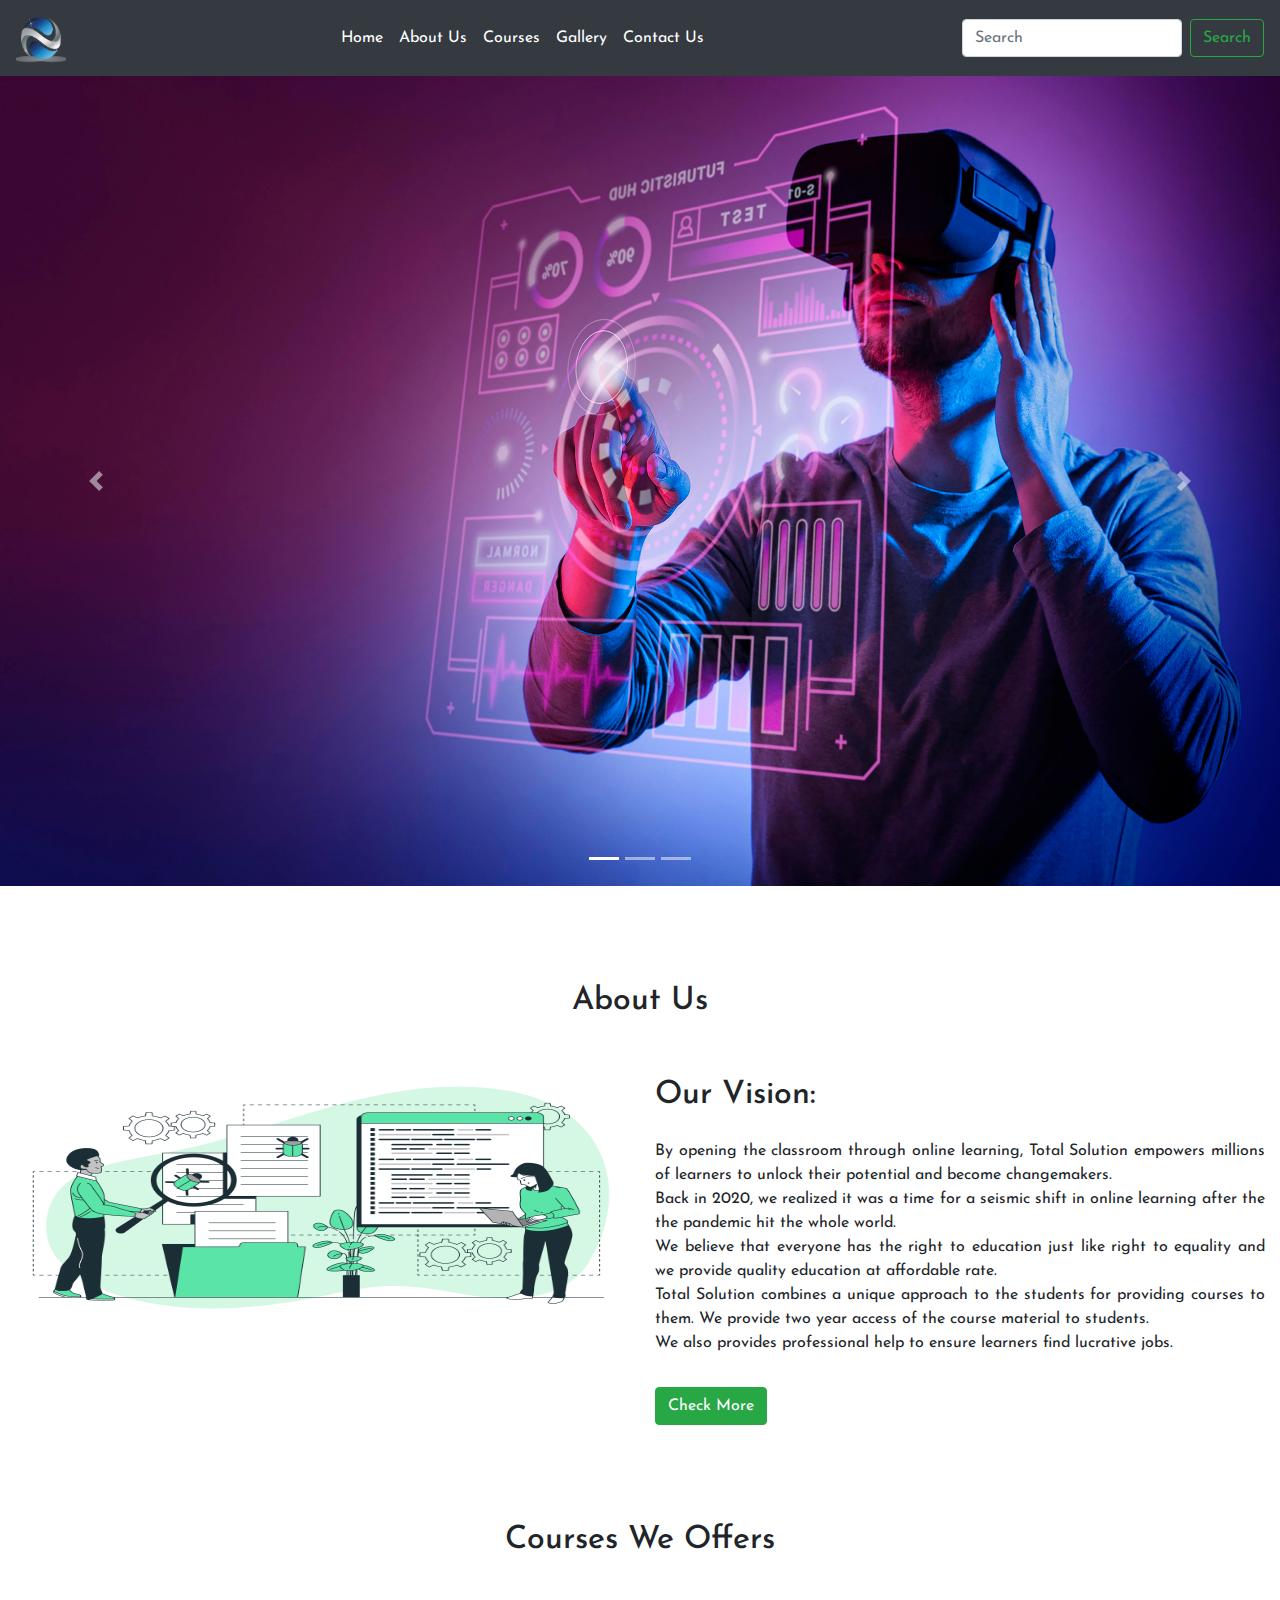
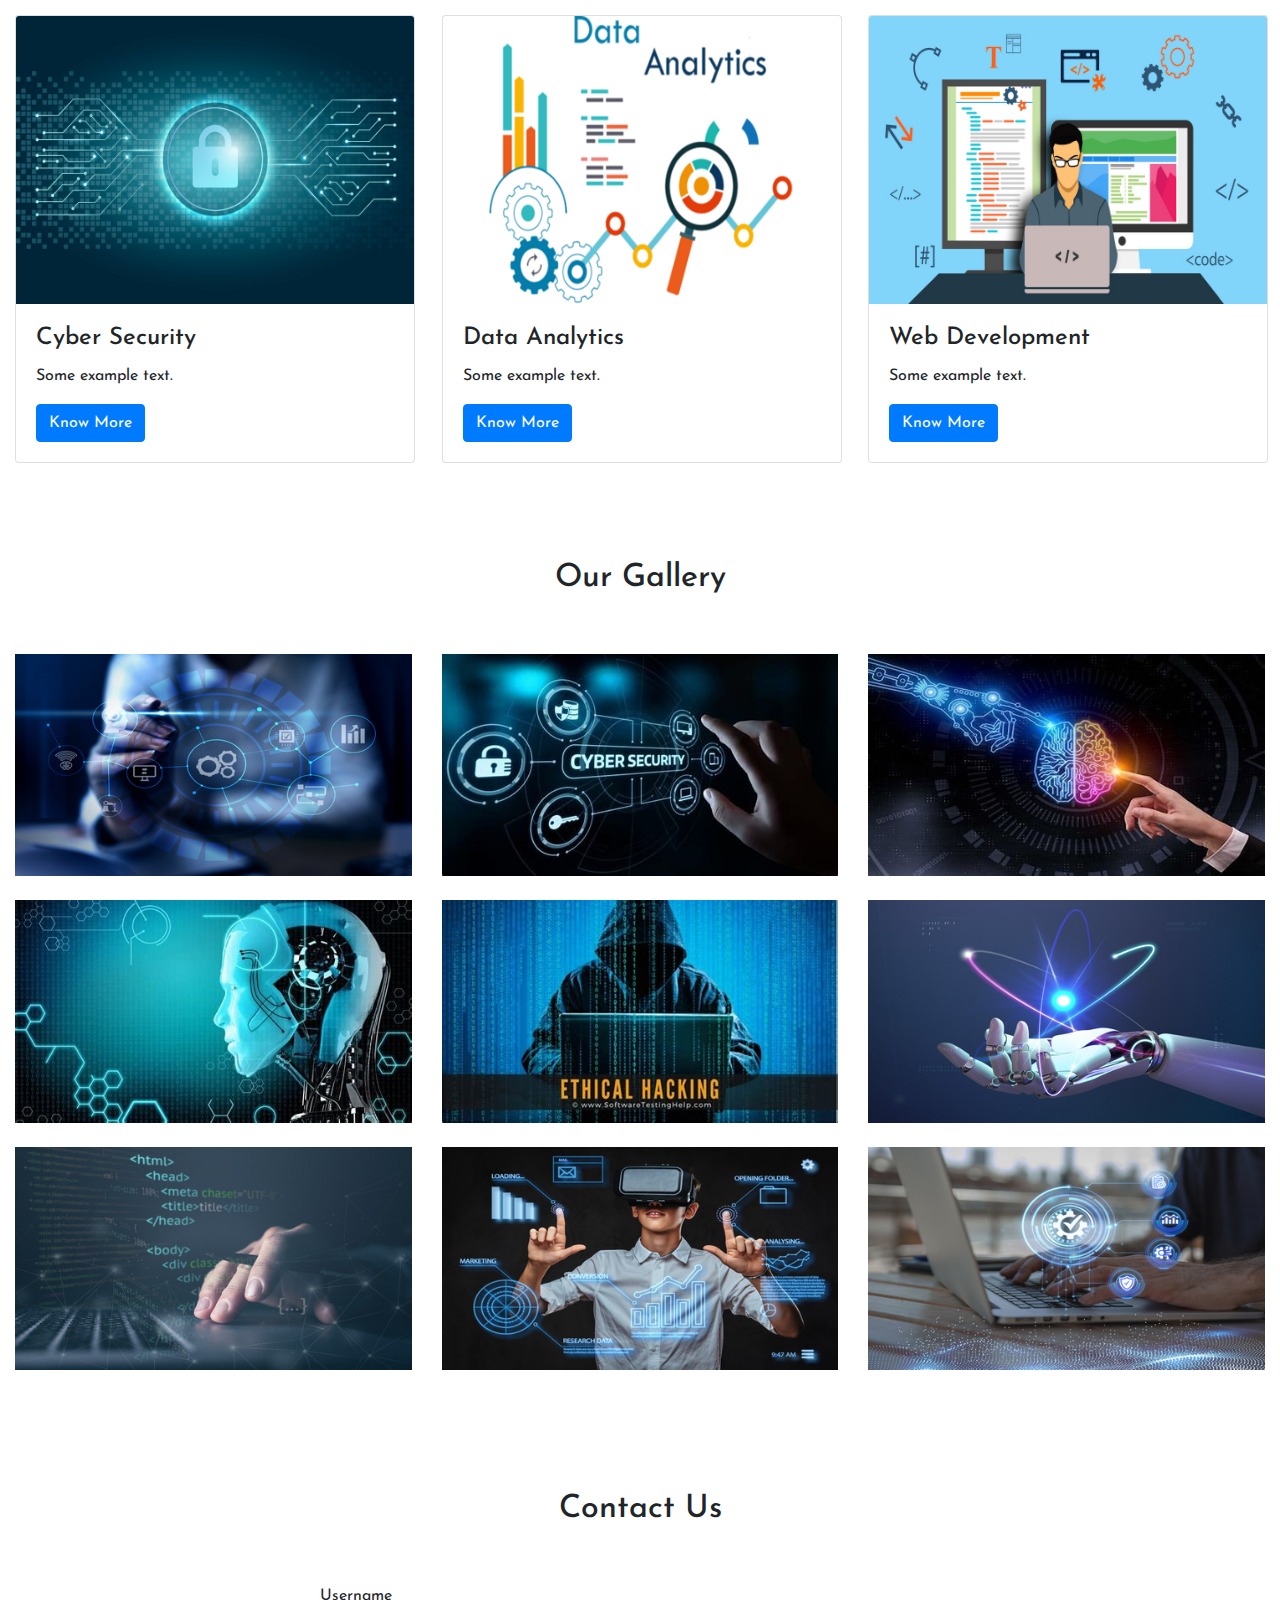
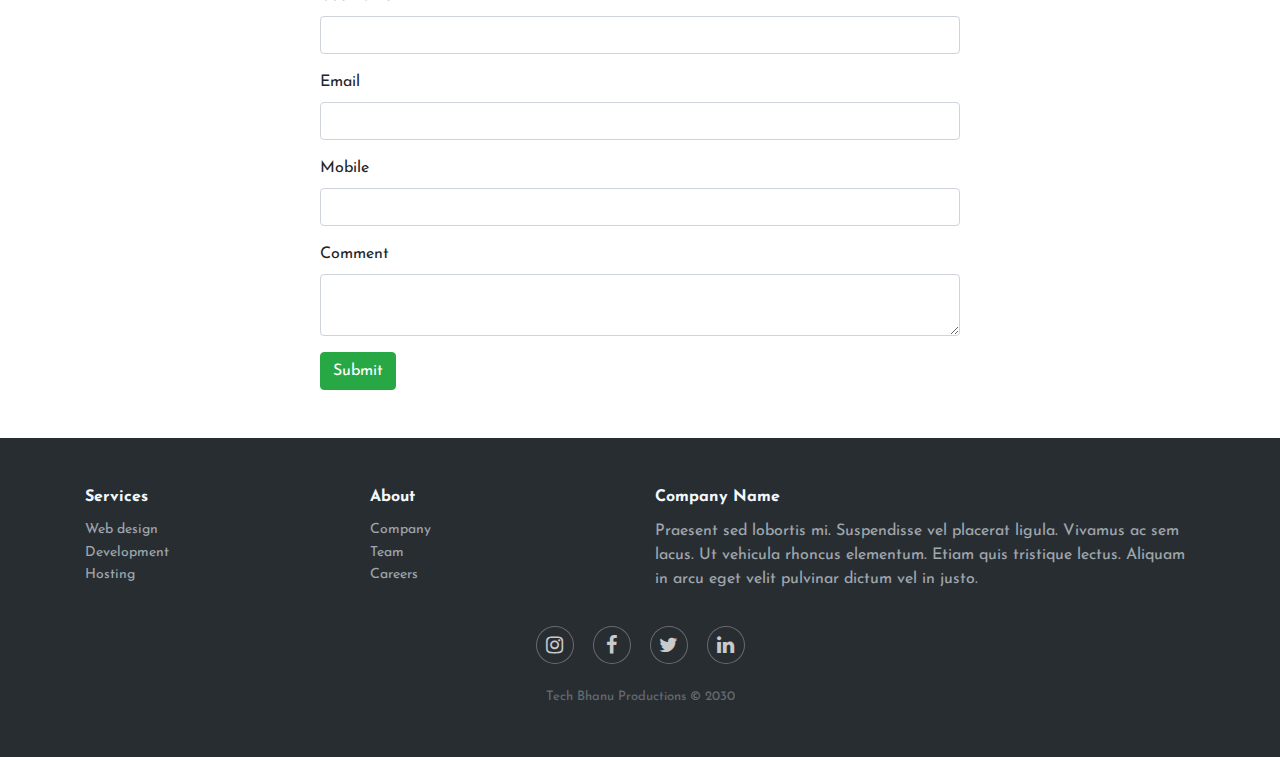
<file: index.html>
<!DOCTYPE html>
<html lang="en">
<head>
    <meta charset="UTF-8">
    <meta http-equiv="X-UA-Compatible" content="IE=edge">
    <meta name="viewport" content="width=device-width, initial-scale=1.0">
    <link href="https://fonts.googleapis.com/css2?family=Josefin+Sans&display=swap" rel="stylesheet">
    <link rel="stylesheet" href="https://cdnjs.cloudflare.com/ajax/libs/font-awesome/4.7.0/css/font-awesome.min.css">
    <link rel="stylesheet" href="css/style.css">
    <link rel="stylesheet" href="bootstrap/css/bootstrap.min.css">
    <script src="bootstrap/js/jquery-3.7.0.js"></script>
    <script src="bootstrap/js/bootstrap.min.js"></script>
    <script src="bootstrap/js/bootstrap.bundle.min.js"></script>
    <script src="https://cdn.jsdelivr.net/npm/bootstrap@4.6.2/dist/js/bootstrap.bundle.min.js" integrity="sha384-Fy6S3B9q64WdZWQUiU+q4/2Lc9npb8tCaSX9FK7E8HnRr0Jz8D6OP9dO5Vg3Q9ct" crossorigin="anonymous"></script>
    <script src="Js/script.js"></script>
    <title> Welcome To TS</title>
    <link rel="icon" type="image/x-icon" href="images/mylogo.png">


    <style>
      .pic:hover {
        animation: shake 0.5s;
        animation-iteration-count: infinite;
      }

      @keyframes shake {
        0% { transform: translate(1px, 1px) rotate(0deg); }
        10% { transform: translate(-1px, -2px) rotate(-1deg); }
        20% { transform: translate(-3px, 0px) rotate(1deg); }
        30% { transform: translate(3px, 2px) rotate(0deg); }
        40% { transform: translate(1px, -1px) rotate(1deg); }
        50% { transform: translate(-1px, 2px) rotate(-1deg); }
        60% { transform: translate(-3px, 1px) rotate(0deg); }
        70% { transform: translate(3px, 1px) rotate(-1deg); }
        80% { transform: translate(-1px, -1px) rotate(1deg); }
        90% { transform: translate(1px, 2px) rotate(0deg); }
        100% { transform: translate(1px, -2px) rotate(-1deg); }
      }
      </style>


</head>
<body>
  <div id="nav_position">
    <nav class="navbar navbar-expand-lg navbar-dark bg-dark">
        <a class="navbar-brand" href="#"><img src="images/mylogo.png" height="50" width="50"></a>
        <button class="navbar-toggler" type="button" data-toggle="collapse" data-target="#navbarSupportedContent" aria-controls="navbarSupportedContent" aria-expanded="false" aria-label="Toggle navigation">
          <span class="navbar-toggler-icon"></span>
        </button>

        <div class="collapse navbar-collapse" id="navbarSupportedContent">
          <ul class="navbar-nav m-auto">
            <li class="nav-item active">
              <a class="nav-link" href="index.html">Home <span class="sr-only">(current)</span></a>
            </li>
            <li class="nav-item active">
              <a class="nav-link" href="#about">About Us <span class="sr-only">(current)</span></a>
            </li>
            <li class="nav-item dropdown active">
              <a class="nav-link dropdown" href="#" role="button" data-toggle="dropdown" aria-expanded="false">
                Courses
              </a>
              <div class="dropdown-menu">
                <a class="dropdown-item" href="cyber_security.html">Cyber Security</a>
                <a class="dropdown-item" href="Web_Development.html">Web Development</a>
                <a class="dropdown-item" href="data_analytics.html">Data Analytics</a>
              </div>
            </li>
            <li class="nav-item active">
              <a class="nav-link" href="#gallery">Gallery<span class="sr-only">(current)</span></a>
            </li>
            <li class="nav-item active">
              <a class="nav-link" href="#contact">Contact Us<span class="sr-only">(current)</span></a>
            </li>


          </ul>
          <form class="form-inline my-2 my-lg-0">
            <input class="form-control mr-sm-2" type="search" placeholder="Search" aria-label="Search">
            <button class="btn btn-outline-success my-2 my-sm-0" type="submit">Search</button>
          </form>
        </div>
      </nav>
      </div>

      <div id="carouselExampleIndicators" class="carousel slide" data-ride="carousel">
        <ol class="carousel-indicators">
          <li data-target="#carouselExampleIndicators" data-slide-to="0" class="active"></li>
          <li data-target="#carouselExampleIndicators" data-slide-to="1"></li>
          <li data-target="#carouselExampleIndicators" data-slide-to="2"></li>
        </ol>
        <div class="carousel-inner">
          <div class="carousel-item active">
            <img src="images/medium-shot-man-wearing-vr-glasses.jpg" class="d-block w-100" alt="...">
          </div>
          <div class="carousel-item">
            <img src="images/ml.jpg" class="d-block w-100" alt="...">
          </div>
          <div class="carousel-item">
            <img src="images/online-network-internet-connection-digital-concept.jpg" class="d-block w-100" alt="...">
          </div>
        </div>
        <button class="carousel-control-prev" type="button" data-target="#carouselExampleIndicators" data-slide="prev">
          <span class="carousel-control-prev-icon" aria-hidden="true"></span>
          <span class="sr-only">Previous</span>
        </button>
        <button class="carousel-control-next" type="button" data-target="#carouselExampleIndicators" data-slide="next">
          <span class="carousel-control-next-icon" aria-hidden="true"></span>
          <span class="sr-only">Next</span>
        </button>
      </div>

        <div id="about">
          <section class="my-5" >
            <div class="py-5">
              <h2 class="text-center">About Us</h2>
            </div>
            <div class="container-fluid">

            <div class="row">
              <div class="col-lg-6 col-md-6 col-12">
                <img src="images/21864174_6502426.jpg" class="img-fluid aboutimg">
              </div>
              <div class="col-lg-6 col-md-6 col-12 about" >
                <h2 class="display4">Our Vision: </h2>
                <p class="py-3">By opening the classroom through online learning, Total Solution empowers millions of learners to unlock their potential and become changemakers.
                  <br>
                  Back in 2020, we realized it was a time for a seismic shift in online learning after the the pandemic hit the whole world.
                  <br>
                  We believe that everyone has the right to education just like right to equality and we provide quality education at affordable rate.
                  <br>
                  Total Solution combines a unique approach to the students for providing courses to them. We provide two year access of the course material to students.
                  <br>
                  We also provides professional help to ensure learners find lucrative jobs.
                </p>
                <a href="#" class="btn btn-success">Check More</a>
              </div>
            </div>

          </div>
        </section>
      </div>


      <div id="courses">
        <section class="my-5">
          <div class="py-5">
            <h2 class="text-center">Courses We Offers</h2>
          </div>
          <div class="container-fluid">
            <div class="row">
              <div class="col-lg-4 col-md-4 col-12">
                <div class="card" style="width:400px">
                  <img class="card-img-top" src="images/cyber-security-concept_53876-90448.jpg" alt="Card image">
                  <div class="card-body">
                    <h4 class="card-title">Cyber Security</h4>
                    <p class="card-text">Some example text.</p>
                    <a href="#" class="btn btn-primary">Know More</a>
                  </div>
                </div>
              </div>

              <div class="col-lg-4 col-md-4 col-12">
                    <div class="card" style="width:400px">
                        <img class="card-img-top" src="images/da.png" alt="Card image">
                        <div class="card-body">
                          <h4 class="card-title">Data Analytics</h4>
                          <p class="card-text">Some example text.</p>
                          <a href="#" class="btn btn-primary">Know More</a>
                        </div>
                      </div>
                    </div>

                    <div class="col-lg-4 col-md-4 col-12">
                      <div class="card" style="width:400px">
                        <img class="card-img-top" src="images/wd.jpg" alt="Card image">
                        <div class="card-body">
                          <h4 class="card-title">Web Development</h4>
                          <p class="card-text">Some example text.</p>
                          <a href="#" class="btn btn-primary">Know More</a>
                        </div>
                      </div>
                    </div>
                  </div>
                </div>
              </section>
            </div>

            <div id="gallery">
              <section class="my-5">
                <div class="py-5">
                  <h2 class="text-center"> Our Gallery</h2>
                </div>
                <div class="container-fluid">
                  <div class="row">
                    <div class="col-lg-4 col-md-4 col-12">
                      <img src="images/rpa-concept-with-blurry-hand-touching-screen.jpg" class="img-fluid pb-4 pic">
                    </div>
                    <div class="col-lg-4 col-md-4 col-12">
                      <img src="images/th (4).jpg" class="img-fluid pb-4 pic">
                    </div>
                    <div class="col-lg-4 col-md-4 col-12">
                      <img src="images/th (3).jpg" class="img-fluid pb-4 pic">
                    </div>
                    <div class="col-lg-4 col-md-4 col-12">
                      <img src="images/th (2).jpg" class="img-fluid pb-4 pic">
                    </div>
                    <div class="col-lg-4 col-md-4 col-12">
                      <img src="images/th (1).jpg" class="img-fluid pb-4 pic">
                    </div>
                    <div class="col-lg-4 col-md-4 col-12">
                      <img src="images/ai-nuclear-energy-background-future-innovation-disruptive-technology.jpg"
                        class="img-fluid pb-4 pic">
                    </div>
                    <div class="col-lg-4 col-md-4 col-12">
                      <img src="images/html-css-collage-concept.jpg" class="img-fluid pb-4 pic">
                    </div>
                    <div class="col-lg-4 col-md-4 col-12">
                      <img
                        src="images/teenager-dressed-white-t-shirt-using-virtual-reality-glasses-with-graph-charts-numbers-lines-technology-concept.jpg"
                        class="img-fluid pb-4 pic">
                    </div>
                    <div class="col-lg-4 col-md-4 col-12">
                      <img src="images/standard-quality-control-concept-m.jpg" class="img-fluid pb-4 pic">
                    </div>
                  </div>
                </div>
              </section>
            </div>

            <div id="contact">

              <section class="my-5">
              <div class="py-5">
                  <h2 class="text-center">Contact Us</h2>
              </div>
              <div class="w-50 m-auto">
                <form action="#">
                  <div class="form-group">
                    <label>Username</label>
                    <input type="text" name="user" class="form-control">
                  </div>

                  <div class="form-group">
                    <label>Email</label>
                    <input type="email" name="email" class="form-control">

                  </div>

                  <div class="form-group">
                    <label>Mobile</label>
                    <input type="number" name="mobile" class="form-control">
                  </div>

                      <div class="form-group">
                          <label>Comment</label>
                          <textarea class="form-control">
                          </textarea>
                        </div>
                        <button type="submit" class="btn btn-success">
                          Submit
                      </button>
                  </form>
                </div>
              </section>
            </div>

            <div class="footer-dark">
              <footer>
                  <div class="container">
                      <div class="row">
                          <div class="col-sm-6 col-md-3 item">
                              <h3>Services</h3>
                              <ul>
                                  <li><a href="#">Web design</a></li>
                                  <li><a href="#">Development</a></li>
                                  <li><a href="#">Hosting</a></li>
                              </ul>
                          </div>
                          <div class="col-sm-6 col-md-3 item">
                              <h3>About</h3>
                              <ul>
                                  <li><a href="#">Company</a></li>
                                  <li><a href="#">Team</a></li>
                                  <li><a href="#">Careers</a></li>
                              </ul>
                          </div>
                          <div class="col-md-6 item text">
                              <h3>Company Name</h3>
                              <p>Praesent sed lobortis mi. Suspendisse vel placerat ligula. Vivamus ac sem lacus. Ut vehicula rhoncus elementum. Etiam quis tristique lectus. Aliquam in arcu eget velit pulvinar dictum vel in justo.</p>
                          </div>
                          <div class="col item social">
                            <a href="https://www.instagram.com/" class="fa fa-instagram"></a>
                            <a href="https://www.facebook.com/" class="fa fa-facebook"></a>
                            <a href="https://twitter.com/" class="fa fa-twitter"></a>
                            <a href="https://in.linkedin.com/" class="fa fa-linkedin"></a>

                          </div>
                      </div>
                      <p class="copyright">Tech Bhanu Productions © 2030</p>
                  </div>
              </footer>
          </div>
      </body>
      </html>
</body>
</html>
</file>
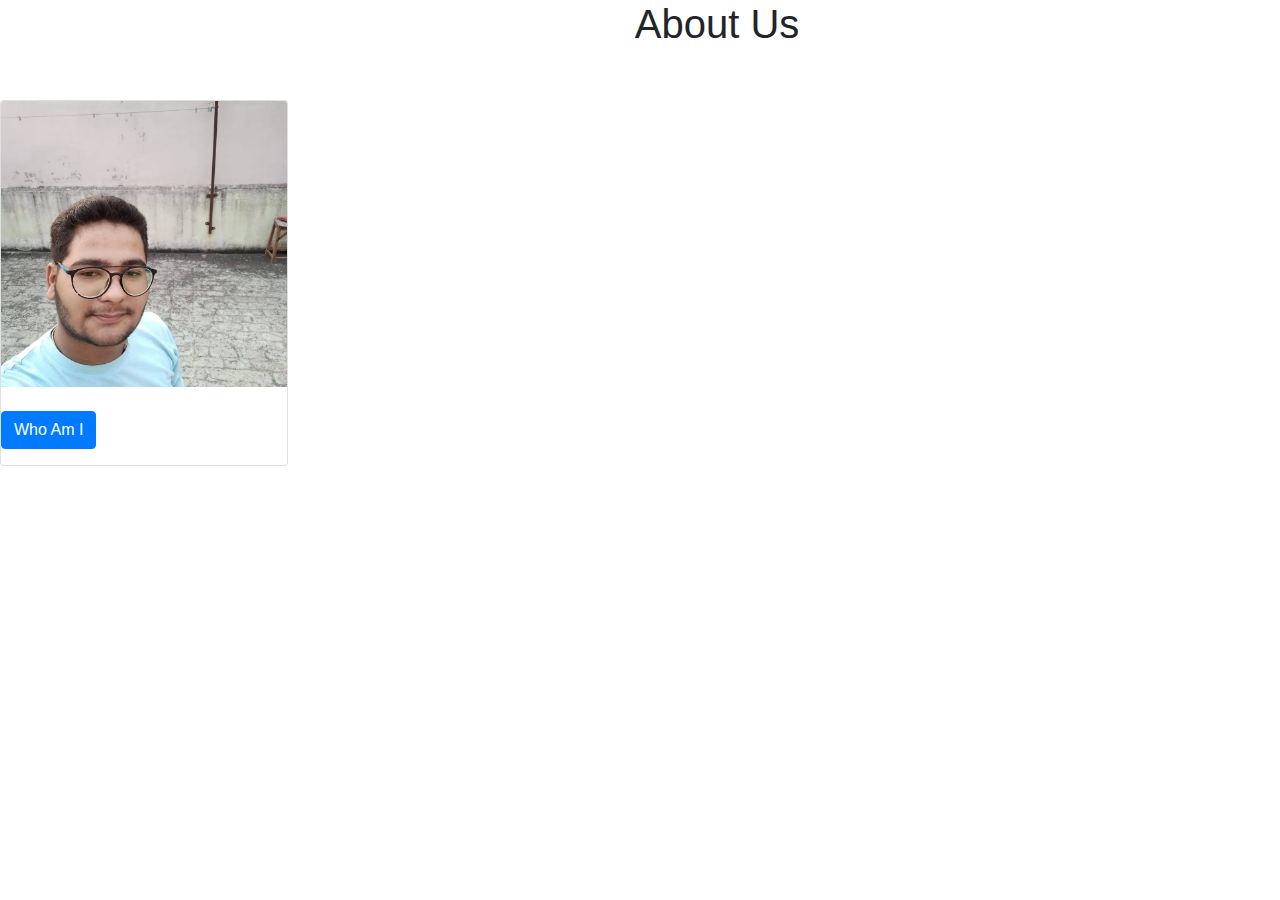
<file: about_us.html>
<!DOCTYPE html>
<html lang="en">
<head>
    <meta charset="UTF-8">
    <meta http-equiv="X-UA-Compatible" content="IE=edge">
    <meta name="viewport" content="width=device-width, initial-scale=1.0">
    <link rel="stylesheet" href="bootstrap/css/bootstrap.min.css">
    <link rel="stylesheet" href="bootstrap/css/style.css">
    <script src="bootstrap/js/jquery-3.7.0.js"></script>
    <script src="bootstrap/js/bootstrap.min.js"></script>
    <script src="bootstrap/js/bootstrap.bundle.min.js"></script>
    <title>Document</title>
</head>
<body>
    <div id="partition"> <h1>About Us</h1></div>
  <br><br><br><br>
  <div class="card" style="width: 18rem;">
    <img src="images/my.jpg" class="card-img-top" alt="...">
    <p>
      <br>
      <button class="btn btn-primary" type="button" data-toggle="collapse" data-target="#collapseWidthExample" aria-expanded="false" aria-controls="collapseWidthExample">
        Who Am I
      </button>
    </p>
    
      <div class="collapse width" id="collapseWidthExample">
        <div class="card card-body" style="width: 320px;">
          I am the CEO and Founder of this Space 
        </div>
    </div>
  </div>
</body>
</html>
</file>
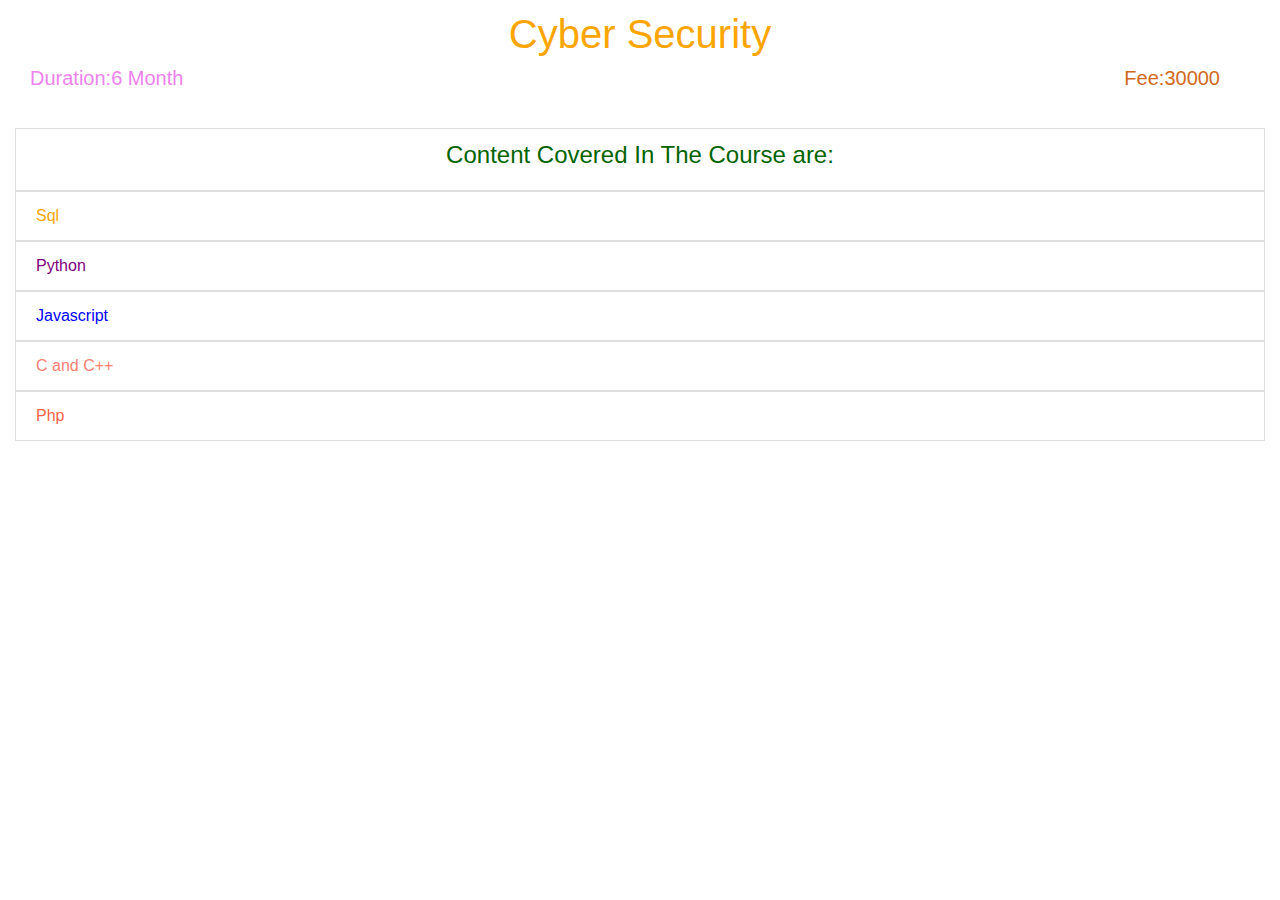
<file: cyber_security.html>
<!DOCTYPE html>
<html lang="en">
<head>
    <meta charset="UTF-8">
    <meta http-equiv="X-UA-Compatible" content="IE=edge">
    <meta name="viewport" content="width=device-width, initial-scale=1.0">
    <title>Cyber Security</title>
    <link rel="stylesheet" href="bootstrap/css/bootstrap.min.css">
    <script src="bootstrap/js/jquery-3.7.0.js"></script>
    <script src="bootstrap/js/bootstrap.min.js"></script>
    <script src="bootstrap/js/bootstrap.bundle.min.js"></script>
    <style>
        #list
        {
            padding-top: 30px;
        }
        .h
        {
            padding-top: 10px;
            color: orange;
        }
        .h :hover
        {
            color: teal;
        }
        .d
        {
            color: violet;
        }
        .f
        {
            color: chocolate;
        }
        .f :hover
        {
            color: slateblue;
            background-color: turquoise;
        }
        .d :hover
        {
            color: tomato;
            background-color: pink;
        }
        .heading
        {
            color: darkgreen;
        }
        .heading :hover
        {
            color: blue;
            background-color: pink;
        }
        .heading_1
        {
            color: orange;
        }
        .heading_1 :hover
        {
            color: pink;
            background-color: aqua;
        }
        .heading_2
        {
            color: purple;
        }
        .heading_2 :hover
        {
            color: red;
            background-color: lightblue;
        }
        .heading_3
        {
            color: blue;
        }
        .heading_3 :hover
        {
            color: seagreen;
            background-color: lightpink;
        }
        .heading_4
        {
            color: salmon;
        }
        .heading_4 :hover
        {
            color: navy;
            background-color: plum;
        }
        .heading_5
        {
            color: tomato;
        }
        .heading_5 :hover
        {
            color: darkslategrey;
            background-color: lightgreen;
        }
    </style>
</head>
<body>
    <div class="container-fluid name">
        <div class="h">
            <center><h1>Cyber Security</h1></center>
        </div>
        <div class="row container-fluid">
            <div class="col-md-6">
                <div class="d">
                    <h5> Duration:6 Month </h5>
                </div>
            </div>
            <div class="col-md-6">
                <div class="f">
                    <h5 align="right">Fee:30000 </h5>
                </div>
            </div>
        </div>
        <div id="list">
    <ul class="list-group list-group-flush">
        <div class="heading">
            <li class="list-group-item"><h4 align="center">Content Covered In The Course are:</h4></li>
        </div>
        <div class="heading_1">
            <li class="list-group-item">Sql</li>
        </div>
        <div class="heading_2">
            <li class="list-group-item">Python</li>
        </div>
        <div class="heading_3">
            <li class="list-group-item">Javascript</li>
        </div>
        <div class="heading_4">
            <li class="list-group-item">C and C++</li>
        </div>
        <div class="heading_5">
            <li class="list-group-item">Php</li>
        </div>
      </ul>
    </div>
      </div>
</body>
</html>
</file>
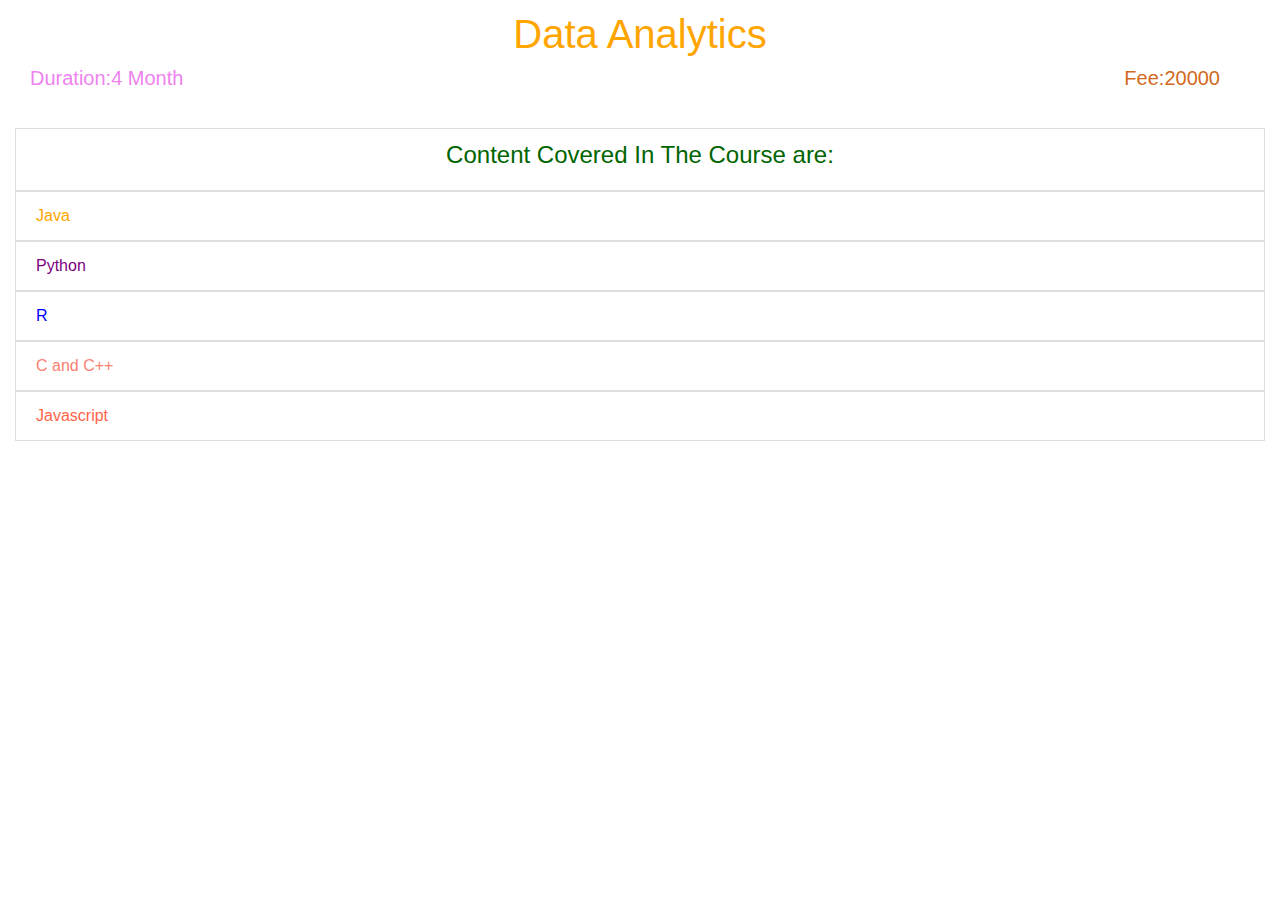
<file: data_analytics.html>
<!DOCTYPE html>
<html lang="en">
<head>
    <meta charset="UTF-8">
    <meta http-equiv="X-UA-Compatible" content="IE=edge">
    <meta name="viewport" content="width=device-width, initial-scale=1.0">
    <title>Data Analytics</title>
    <link rel="stylesheet" href="bootstrap/css/bootstrap.min.css">
    <script src="bootstrap/js/jquery-3.7.0.js"></script>
    <script src="bootstrap/js/bootstrap.min.js"></script>
    <script src="bootstrap/js/bootstrap.bundle.min.js"></script>
    <style>
        #list
        {
            padding-top: 30px;
        }
        .h
        {
            padding-top: 10px;
            color: orange;
        }
        .h :hover
        {
            color: teal;
        }
        .d
        {
            color: violet;
        }
        .f
        {
            color: chocolate;
        }
        .f :hover
        {
            color: slateblue;
            background-color: turquoise;
        }
        .d :hover
        {
            color: tomato;
            background-color: pink;
        }
        .heading
        {
            color: darkgreen;
        }
        .heading :hover
        {
            color: blue;
            background-color: pink;
        }
        .heading_1
        {
            color: orange;
        }
        .heading_1 :hover
        {
            color: pink;
            background-color: aqua;
        }
        .heading_2
        {
            color: purple;
        }
        .heading_2 :hover
        {
            color: red;
            background-color: lightblue;
        }
        .heading_3
        {
            color: blue;
        }
        .heading_3 :hover
        {
            color: seagreen;
            background-color: lightpink;
        }
        .heading_4
        {
            color: salmon;
        }
        .heading_4 :hover
        {
            color: navy;
            background-color: plum;
        }
        .heading_5
        {
            color: tomato;
        }
        .heading_5 :hover
        {
            color: darkslategrey;
            background-color: lightgreen;
        }
    </style>
</head>
<body>
    <div class="container-fluid name">
        <div class="h">
            <center><h1>Data Analytics</h1></center>
        </div>
        <div class="row container-fluid">
            <div class="col-md-6">
                <div class="d">
                    <h5> Duration:4 Month </h5>
                </div>
            </div>
            <div class="col-md-6">
                <div class="f">
                    <h5 align="right">Fee:20000 </h5>
                </div>
            </div>
        </div>
        <div id="list">
    <ul class="list-group list-group-flush">
        <div class="heading">
            <li class="list-group-item"><h4 align="center">Content Covered In The Course are:</h4></li>
        </div>
        <div class="heading_1">
            <li class="list-group-item">Java</li>
        </div>
        <div class="heading_2">
            <li class="list-group-item">Python</li>
        </div>
        <div class="heading_3">
            <li class="list-group-item">R</li>
        </div>
        <div class="heading_4">
            <li class="list-group-item">C and C++</li>
        </div>
        <div class="heading_5">
            <li class="list-group-item">Javascript</li>
        </div>
      </ul>
    </div>
      </div>
</body>
</html>
</file>
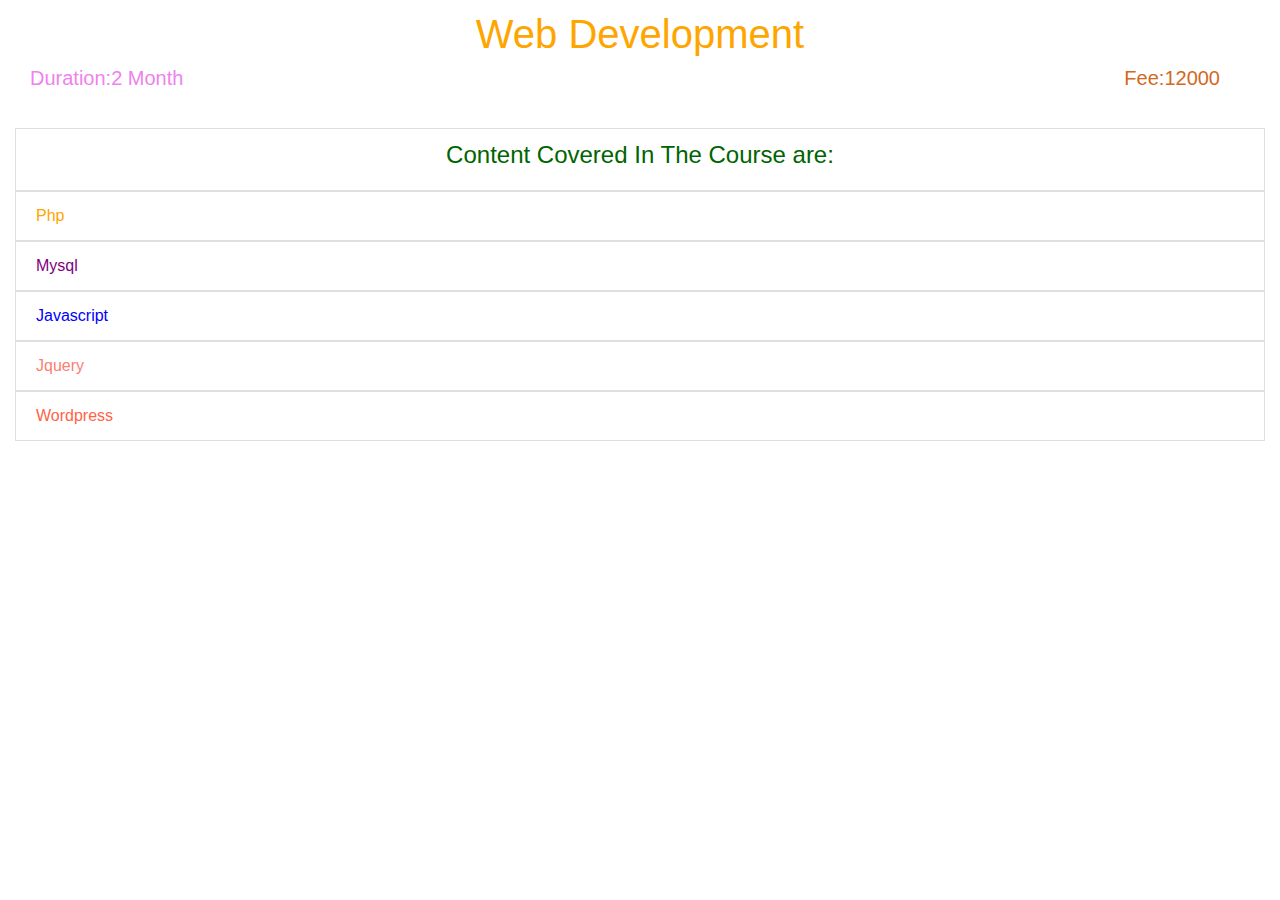
<file: Web_Development.html>
<!DOCTYPE html>
<html lang="en">
<head>
    <meta charset="UTF-8">
    <meta http-equiv="X-UA-Compatible" content="IE=edge">
    <meta name="viewport" content="width=device-width, initial-scale=1.0">
    <title>Web Development</title>
    <link rel="stylesheet" href="bootstrap/css/bootstrap.min.css">
    <script src="bootstrap/js/jquery-3.7.0.js"></script>
    <script src="bootstrap/js/bootstrap.min.js"></script>
    <script src="bootstrap/js/bootstrap.bundle.min.js"></script>
    <style>
        #list
        {
            padding-top: 30px;
        }
        .h
        {
            padding-top: 10px;
            color: orange;
        }
        .h :hover
        {
            color: teal;
        }
        .d
        {
            color: violet;
        }
        .f
        {
            color: chocolate;
        }
        .f :hover
        {
            color: slateblue;
            background-color: turquoise;
        }
        .d :hover
        {
            color: tomato;
            background-color: pink;
        }
        .heading
        {
            color: darkgreen;
        }
        .heading :hover
        {
            color: blue;
            background-color: pink;
        }
        .heading_1
        {
            color: orange;
        }
        .heading_1 :hover
        {
            color: pink;
            background-color: aqua;
        }
        .heading_2
        {
            color: purple;
        }
        .heading_2 :hover
        {
            color: red;
            background-color: lightblue;
        }
        .heading_3
        {
            color: blue;
        }
        .heading_3 :hover
        {
            color: seagreen;
            background-color: lightpink;
        }
        .heading_4
        {
            color: salmon;
        }
        .heading_4 :hover
        {
            color: navy;
            background-color: plum;
        }
        .heading_5
        {
            color: tomato;
        }
        .heading_5 :hover
        {
            color: darkslategrey;
            background-color: lightgreen;
        }
    </style>
</head>
<body>
    <div class="container-fluid name">
        <div class="h">
            <center><h1>Web Development</h1></center>
        </div>
        <div class="row container-fluid">
            <div class="col-md-6">
                <div class="d">
                    <h5> Duration:2 Month </h5>
                </div>
            </div>
            <div class="col-md-6">
                <div class="f">
                    <h5 align="right">Fee:12000 </h5>
                </div>
            </div>
        </div>
        <div id="list">
    <ul class="list-group list-group-flush">
        <div class="heading">
            <li class="list-group-item"><h4 align="center">Content Covered In The Course are:</h4></li>
        </div>
        <div class="heading_1">
            <li class="list-group-item">Php</li>
        </div>
        <div class="heading_2">
            <li class="list-group-item">Mysql</li>
        </div>
        <div class="heading_3">
            <li class="list-group-item">Javascript</li>
        </div>
        <div class="heading_4">
            <li class="list-group-item">Jquery</li>
        </div>
        <div class="heading_5">
            <li class="list-group-item">Wordpress</li>
        </div>
      </ul>
    </div>
      </div>
</body>
</html>
</file>
<file: css/style.css>
*{margin: 0; padding: 0; box-sizing: border-box; 
    font-family: 'Josefin Sans', sans-serif;}

.carousel-inner img {
    width: 100%;
    height: 90vh;
  }

.aboutimg{
    width: 100%;
    height: 250px!important;
}
.center
{
    text-align: center;
    background-color: gray;
}

.footer-dark {
    padding:50px 0;
    color:#f0f9ff;
    background-color:#282d32;
  }
  
  .footer-dark h3 {
    margin-top:0;
    margin-bottom:12px;
    font-weight:bold;
    font-size:16px;
  }
  
  .footer-dark ul {
    padding:0;
    list-style:none;
    line-height:1.6;
    font-size:14px;
    margin-bottom:0;
  }
  
  .footer-dark ul a {
    color:inherit;
    text-decoration:none;
    opacity:0.6;
  }
  
  .footer-dark ul a:hover {
    opacity:0.8;
  }
  
  @media (max-width:767px) {
    .footer-dark .item:not(.social) {
      text-align:center;
      padding-bottom:20px;
    }
  }
  
  .footer-dark .item.text {
    margin-bottom:36px;
  }
  
  @media (max-width:767px) {
    .footer-dark .item.text {
      margin-bottom:0;
    }
  }
  
  .footer-dark .item.text p {
    opacity:0.6;
    margin-bottom:0;
  }
  
  .footer-dark .item.social {
    text-align:center;
  }
  
  @media (max-width:991px) {
    .footer-dark .item.social {
      text-align:center;
      margin-top:20px;
    }
  }
  
  .footer-dark .item.social > a {
    font-size:20px;
    width:36px;
    height:36px;
    line-height:36px;
    display:inline-block;
    text-align:center;
    border-radius:50%;
    box-shadow:0 0 0 1px rgba(255,255,255,0.4);
    margin:0 8px;
    color:#fff;
    opacity:0.75;
  }
  
  .footer-dark .item.social > a:hover {
    opacity:0.9;
  }
  
  .footer-dark .copyright {
    text-align:center;
    padding-top:24px;
    opacity:0.3;
    font-size:13px;
    margin-bottom:0;
  }

  .about 
  {
    text-align: justify;
  }
</file>
<file: bootstrap/css/style.css>
.carousel-inner img {
    width: 1440px;
    height: 785px;
  }
#partition 
{
  height: 100px;
  width: 1424px;
  float: left;
  text-align: center;
  line-height: 500px;
  padding-left: 10px;
}
</file>
